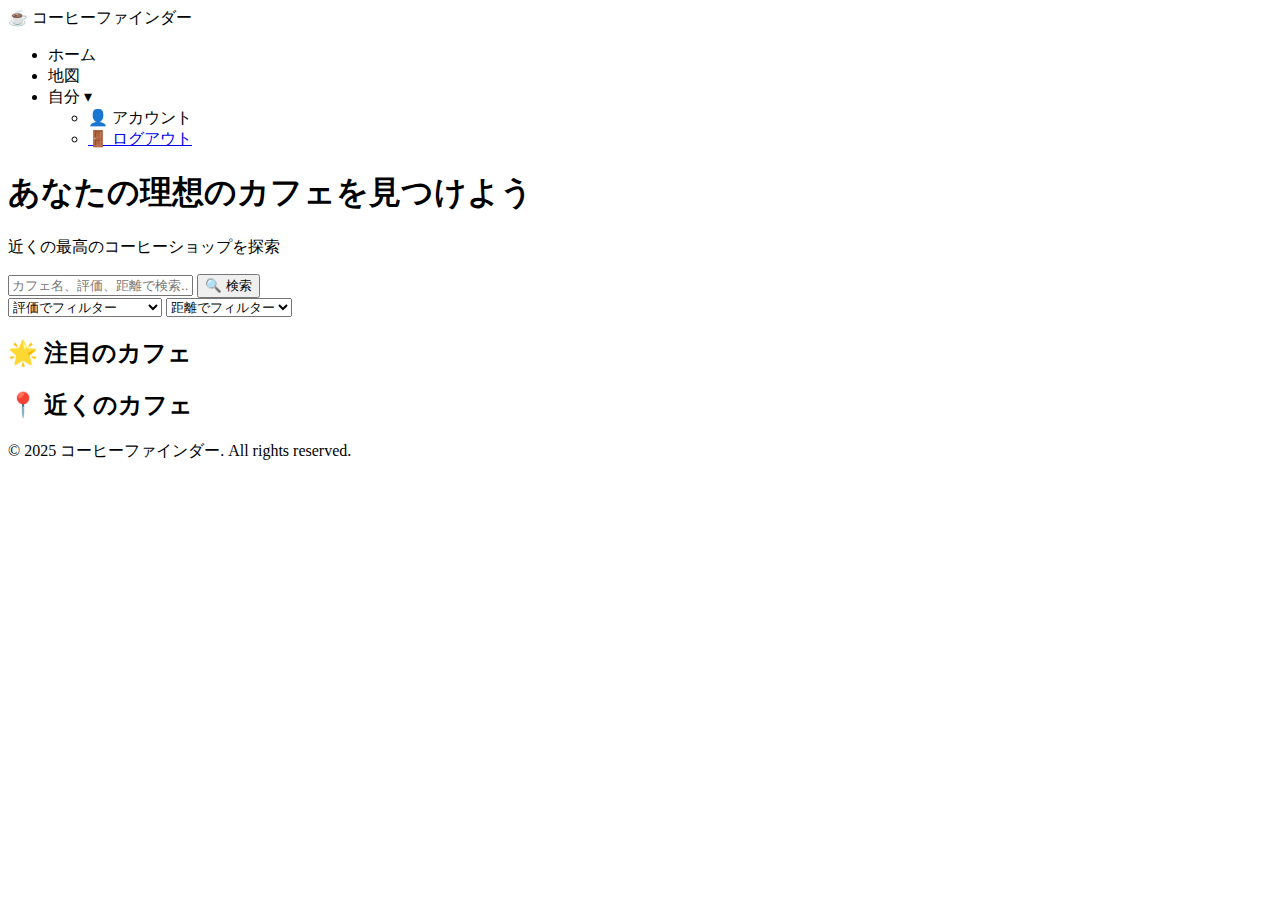
<file: cafe-finder/src/main/resources/templates/index.html>
<!DOCTYPE html>
<html lang="ja" xmlns:th="http://www.thymeleaf.org">
<head>
    <meta charset="UTF-8">
    <meta name="viewport" content="width=device-width, initial-scale=1.0">
    <title>コーヒーファインダー - ホーム</title>

    <link rel="stylesheet" th:href="@{/css/styles.css}">
    <link rel="stylesheet" href="https://cdnjs.cloudflare.com/ajax/libs/font-awesome/6.4.0/css/all.min.css">

    <script th:src="@{/js/main.js}" defer></script>
</head>

<body>
    <nav class="navbar">
        <div class="container">
            <div class="nav-brand">
                <a th:href="@{/}">☕ コーヒーファインダー</a>
            </div>
            <ul class="nav-menu">
                <li><a th:href="@{/}" class="active">ホーム</a></li>
                <li><a th:href="@{/map}">地図</a></li>
                <li class="dropdown">
                    <a th:href="@{/settings}" class="dropdown-toggle">自分 ▾</a>
                    <ul class="dropdown-menu">
                        <li><a th:href="@{/settings}">👤 アカウント</a></li>
                        <li><a href="#" onclick="handleLogout(); return false;">🚪 ログアウト</a></li>
                    </ul>
                </li>
            </ul>
        </div>
    </nav>

    <header class="hero">
        <div class="container">
            <h1>あなたの理想のカフェを見つけよう</h1>
            <p>近くの最高のコーヒーショップを探索</p>

            <div class="search-box">
                <input type="text" id="searchInput" placeholder="カフェ名、評価、距離で検索...">
                <button onclick="searchCoffeeShops()">🔍 検索</button>
            </div>

            <div class="filter-options">
                <select id="filterRating">
                    <option value="">評価でフィルター</option>
                    <option value="5">⭐⭐⭐⭐⭐ 5つ星</option>
                    <option value="4">⭐⭐⭐⭐ 4つ星以上</option>
                    <option value="3">⭐⭐⭐ 3つ星以上</option>
                </select>

                <select id="filterDistance">
                    <option value="">距離でフィルター</option>
                    <option value="1">1km以内</option>
                    <option value="3">3km以内</option>
                    <option value="5">5km以内</option>
                </select>
            </div>
        </div>
    </header>

    <main class="container">
        <section class="featured-section">
            <h2>🌟 注目のカフェ</h2>
            <div id="featuredShops" class="shop-grid"></div>
        </section>

        <section class="nearby-section">
            <h2>📍 近くのカフェ</h2>
            <div id="nearbyShops" class="shop-grid"></div>
            <div id="paginationContainer" class="pagination-container"></div>
        </section>
    </main>

    <footer class="footer">
        <div class="container">
            <p>&copy; 2025 コーヒーファインダー. All rights reserved.</p>
        </div>
    </footer>

    <script>
        document.addEventListener("DOMContentLoaded", () => {
            displayFeaturedShops();
            displayNearbyShops();
        });
    </script>
</body>
</html>
</file>
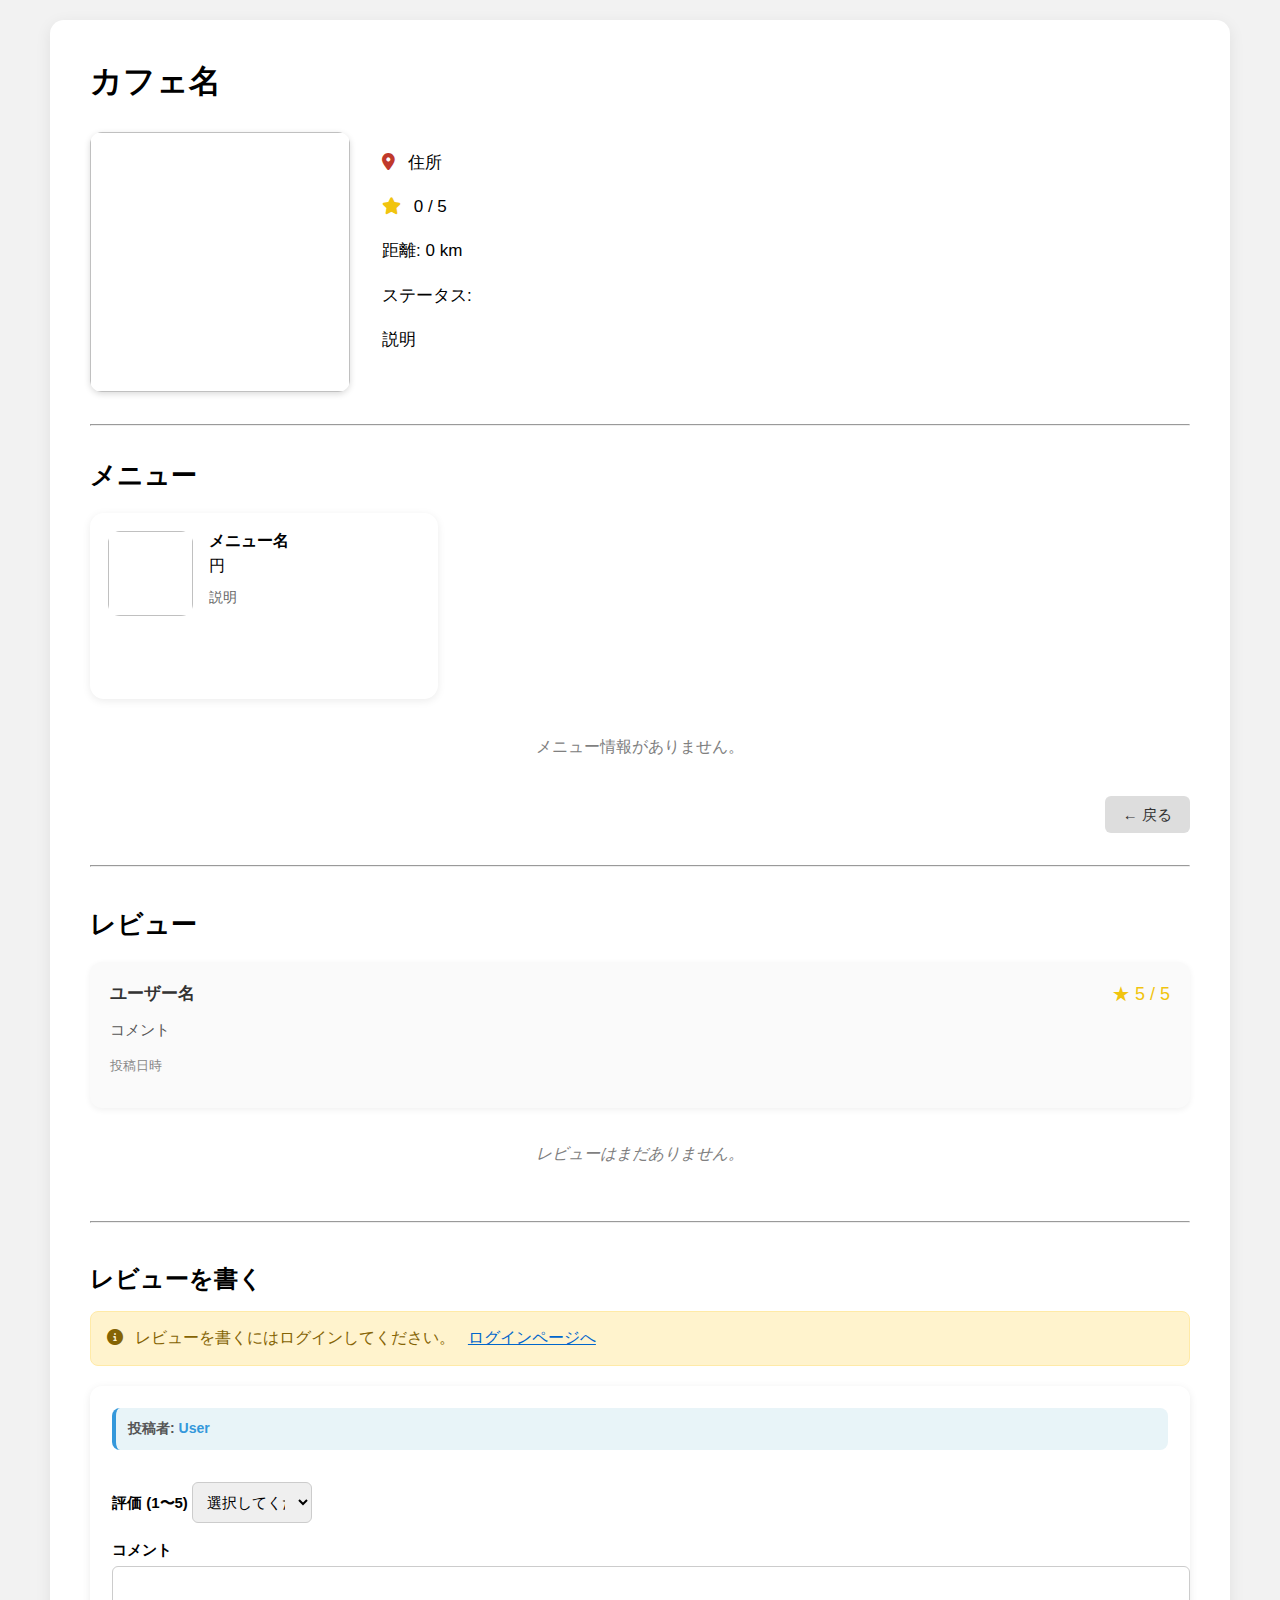
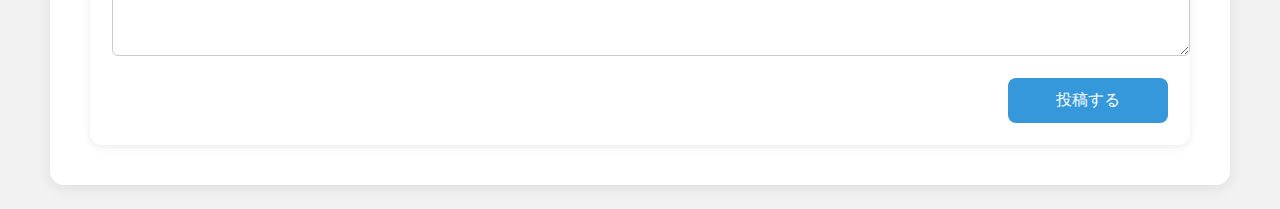
<file: cafe-finder/src/main/resources/templates/details.html>
<!DOCTYPE html>
<html lang="ja" xmlns:th="http://www.thymeleaf.org"
      xmlns:sec="http://www.thymeleaf.org/extras/spring-security">
<head>
    <meta charset="UTF-8">
    <meta name="viewport" content="width=device-width, initial-scale=1.0">
    <title>カフェ詳細 - コーヒーファインダー</title>
    <link rel="stylesheet" href="https://cdnjs.cloudflare.com/ajax/libs/font-awesome/6.4.0/css/all.min.css">
</head>

<body style="
    font-family:'Noto Sans JP', sans-serif;
    background:#f2f2f2;
    margin:0;
    padding:20px 0;
">

    <div style="
        max-width:1100px;
        background:white;
        margin:0 auto;
        padding:40px;
        border-radius:14px;
        box-shadow:0 4px 16px rgba(0,0,0,0.08);
    ">

        <!-- Header -->
        <h2 th:text='${cafe.name}'
            style="margin:0 0 28px; font-size:32px; font-weight:600;">
            カフェ名
        </h2>

        <!-- Cafe Info -->
        <div style="display:flex; gap:32px; align-items:flex-start;">

            <img th:src="${cafe.image}" th:alt="${cafe.name}"
                style="
                    width:260px;
                    height:260px;
                    object-fit:cover;
                    border-radius:12px;
                    box-shadow:0 2px 6px rgba(0,0,0,0.15);
                "/>

            <div style="font-size:17px; line-height:1.6;">
                <p><i class="fas fa-map-marker-alt" style="color:#c0392b; margin-right:8px;"></i>
                    <span th:text="${cafe.address}">住所</span>
                </p>

                <p><i class="fas fa-star" style="color:#f1c40f; margin-right:8px;"></i>
                   <span th:text="${cafe.rating}">0</span> / 5
                </p>

                <p>距離: <span th:text="${cafe.distance}">0</span> km</p>

                <p>
                    ステータス:
                    <span th:text="${cafe.status == 'opening' ? '営業中' : (cafe.status == 'closed' ? '閉店' : '不明')}"></span>
                </p>

                <p th:text="${cafe.description}"
                    style="margin-top:14px;">
                    説明
                </p>
            </div>
        </div>

        <hr style="margin:32px 0;">

        <!-- Menu Section -->
        <h3 style="font-size:26px; margin-bottom:20px;">メニュー</h3>

        <!-- MENU GRID -->
        <div style="
            display:grid;
            grid-template-columns: repeat(3, 1fr);
            gap:28px;
        ">

            <!-- MENU ITEM -->
            <div th:each="dish : ${dishes}"
                style="
                    background:white;
                    padding:18px;
                    border-radius:14px;
                    box-shadow:0 2px 8px rgba(0,0,0,0.08);
                    display:flex;
                    flex-direction:row;
                    gap:16px;
                    min-height:150px;
                    transition:0.2s ease;
                "
                onmouseover="this.style.transform='translateY(-4px)'; this.style.boxShadow='0 4px 12px rgba(0,0,0,0.12)'"
                onmouseout="this.style.transform=''; this.style.boxShadow='0 2px 8px rgba(0,0,0,0.08)'"
            >
                
                <!-- IMAGE -->
                <img th:src="${dish.image}" th:alt="${dish.name}"
                    style="
                        width:85px;
                        height:85px;
                        border-radius:12px;
                        object-fit:cover;
                        flex-shrink:0;
                    " />

                <!-- TEXT -->
                <div style="flex:1; display:flex; flex-direction:column;">
                    <div style="margin-bottom:6px;">
                        <strong th:text="${dish.name}"
                            style="font-size:16px; display:block; margin-bottom:4px;">
                            メニュー名
                        </strong>

                        <span th:text="${dish.price}"
                            style="font-size:15px; color:#555;">
                        </span>円
                    </div>

                    <p th:text="${dish.description}"
                        style="
                            margin:4px 0 0;
                            font-size:14px;
                            color:#666;
                            line-height:1.5;
                        ">
                        説明
                    </p>
                </div>
            </div>

            <p th:if="${#lists.isEmpty(dishes)}"
                style="grid-column:1 / span 3; text-align:center; margin-top:10px; color:gray;">
                メニュー情報がありません。
            </p>
        </div>


        <!-- Back button -->
        <div style="text-align:right; margin-top:32px;">
            <a th:href="@{/}"
                style="
                    padding:10px 18px;
                    background:#ddd;
                    border-radius:6px;
                    text-decoration:none;
                    color:#333;
                    font-size:15px;
                "
                onmouseover="this.style.background='#ccc';"
                onmouseout="this.style.background='#ddd';">
                ← 戻る
            </a>
        </div>
        
        <hr style="margin:40px 0;">

        <!-- REVIEW TITLE -->
        <h3 style="font-size:26px; margin-bottom:20px;">レビュー</h3>

        <!-- LIST OF REVIEWS -->
        <div style="display:flex; flex-direction:column; gap:20px;">

            <!-- ONE REVIEW -->
            <div th:each="review : ${reviews}"
                style="
                    background:#fafafa;
                    padding:20px;
                    border-radius:12px;
                    box-shadow:0 2px 6px rgba(0,0,0,0.06);
                ">
                
                <div style="display:flex; justify-content:space-between;">
                    <!-- USERNAME -->
                    <strong style="font-size:17px; color:#333;"
                            th:text="${review.userName}">
                        ユーザー名
                    </strong>

                    <!-- STARS -->
                    <span style="color:#f1c40f; font-size:18px;">
                        ★ <span th:text="${review.star}">5</span> / 5
                    </span>
                </div>

                <!-- CONTENT -->
                <p th:text="${review.content}"
                    style="margin-top:12px; font-size:15px; color:#555; line-height:1.6;">
                    コメント
                </p>

                <!-- DATE -->
                <p th:text="${review.createdAt != null ? #temporals.format(review.createdAt, 'yyyy/MM/dd HH:mm') : ''}"
                style="margin-top:8px; font-size:13px; color:#888;">
                    投稿日時
                </p>
            </div>

            <!-- NO REVIEW -->
            <p th:if="${#lists.isEmpty(reviews)}"
                style="text-align:center; color:gray; font-style:italic;">
                レビューはまだありません。
            </p>

        </div>

        <hr style="margin:40px 0;">

        <!-- CREATE REVIEW -->
        <h3 style="font-size:24px; margin-bottom:16px;">レビューを書く</h3>

        <div sec:authorize="!isAuthenticated()"
            style="
                background:#fff3cd;
                padding:16px;
                border-radius:8px;
                color:#856404;
                margin-bottom:20px;
                border:1px solid #ffeaa7;
            ">
            <i class="fas fa-info-circle" style="margin-right:8px;"></i>
            レビューを書くにはログインしてください。
            <a href="/login" style="color:#0066cc; text-decoration:underline; margin-left:8px;">ログインページへ</a>
        </div>

        <form sec:authorize="isAuthenticated()" th:action="@{/cafes/{id}/reviews(id=${cafe.id})}" method="post"
            style="
                background:white;
                padding:22px;
                border-radius:12px;
                box-shadow:0 2px 8px rgba(0,0,0,0.08);
                display:flex;
                flex-direction:column;
                gap:18px;
            ">

            <!-- USER INFO -->
            <div style="
                background:#e8f4f8;
                padding:12px;
                border-radius:8px;
                border-left:4px solid #3498db;
                margin-bottom:8px;
            ">
                <p style="margin:0; font-size:14px; color:#555;">
                    <strong>投稿者:</strong> 
                    <span sec:authentication="principal.fullName" style="color:#3498db; font-weight:bold;">User</span>
                </p>
            </div>

            <!-- RATING -->
            <div>
                <label style="font-size:15px; font-weight:bold;">評価 (1〜5)</label>
                <select name="star" required
                    style="
                        width:120px; padding:10px;
                        border-radius:6px; border:1px solid #ccc;
                        margin-top:6px; font-size:15px;
                    ">
                    <option value="">選択してください</option>
                    <option value="5">★★★★★ (5)</option>
                    <option value="4">★★★★☆ (4)</option>
                    <option value="3">★★★☆☆ (3)</option>
                    <option value="2">★★☆☆☆ (2)</option>
                    <option value="1">★☆☆☆☆ (1)</option>
                </select>
            </div>

            <!-- COMMENT -->
            <div>
                <label style="font-size:15px; font-weight:bold;">コメント</label>
                <textarea name="content" rows="4" required
                    style="
                        width:100%; padding:10px;
                        border-radius:6px; border:1px solid #ccc;
                        margin-top:6px; font-size:15px;
                        resize:vertical;
                    "></textarea>
            </div>

            <!-- SUBMIT -->
            <button type="submit"
                style="
                    width:160px;
                    padding:12px;
                    background:#3498db;
                    color:white;
                    border:none;
                    border-radius:8px;
                    font-size:16px;
                    cursor:pointer;
                    align-self:flex-end;
                "
                onmouseover="this.style.background='#2980b9'"
                onmouseout="this.style.background='#3498db'">
                投稿する
            </button>

        </form>

    </div>

</body>
</html>
</file>
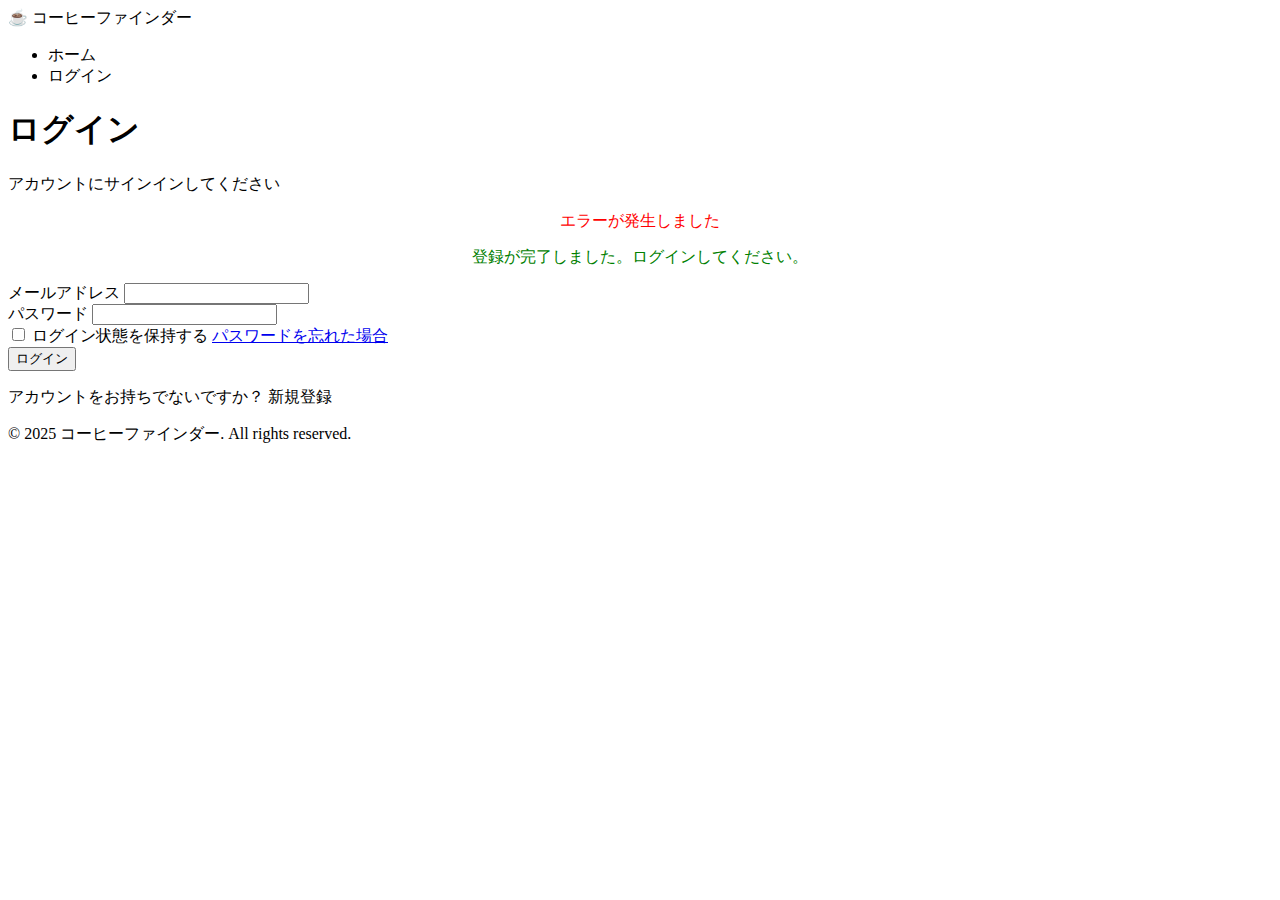
<file: cafe-finder/src/main/resources/templates/login.html>
<!DOCTYPE html>
<html lang="ja" xmlns:th="http://www.thymeleaf.org">
<head>
    <meta charset="UTF-8">
    <meta name="viewport" content="width=device-width, initial-scale=1.0">
    <title>ログイン - コーヒーファインダー</title>
    <link rel="stylesheet" th:href="@{/css/styles.css}">
</head>
<body>
    <nav class="navbar">
        <div class="container">
            <div class="nav-brand">
                <a th:href="@{/}">☕ コーヒーファインダー</a>
            </div>
            <ul class="nav-menu">
                <li><a th:href="@{/}">ホーム</a></li>
                <li><a th:href="@{/login}" class="active">ログイン</a></li>
            </ul>
        </div>
    </nav>

    <main class="auth-container">
        <div class="auth-box">
            <h1>ログイン</h1>
            <p class="auth-subtitle">アカウントにサインインしてください</p>

            <div th:if="${error}" class="error-message" style="color: red; margin-bottom: 15px; text-align: center;">
                <i class="fas fa-exclamation-circle"></i>
                <span th:text="${error}">エラーが発生しました</span>
            </div>

            <div th:if="${param.success}" class="success-message" style="color: green; margin-bottom: 15px; text-align: center;">
                <i class="fas fa-check-circle"></i>
                登録が完了しました。ログインしてください。
            </div>

            <form th:action="@{/login}" method="post">
                <div class="form-group">
                    <label for="email">メールアドレス</label>
                    <input type="email" id="email" name="email" required>
                </div>

                <div class="form-group">
                    <label for="password">パスワード</label>
                    <input type="password" id="password" name="password" required>
                </div>

                <div class="form-group form-group-row">
                    <label class="checkbox-label">
                        <input type="checkbox" id="rememberMe" name="remember-me">
                        ログイン状態を保持する
                    </label>
                    <a href="#" class="forgot-password-link">パスワードを忘れた場合</a>
                </div>

                <button type="submit" class="btn-primary">ログイン</button>
            </form>

            <div class="auth-footer">
                <p>アカウントをお持ちでないですか？ <a th:href="@{/register}">新規登録</a></p>
            </div>
        </div>
    </main>

    <footer class="footer">
        <div class="container">
            <p>&copy; 2025 コーヒーファインダー. All rights reserved.</p>
        </div>
    </footer>
</body>
</html>
</file>
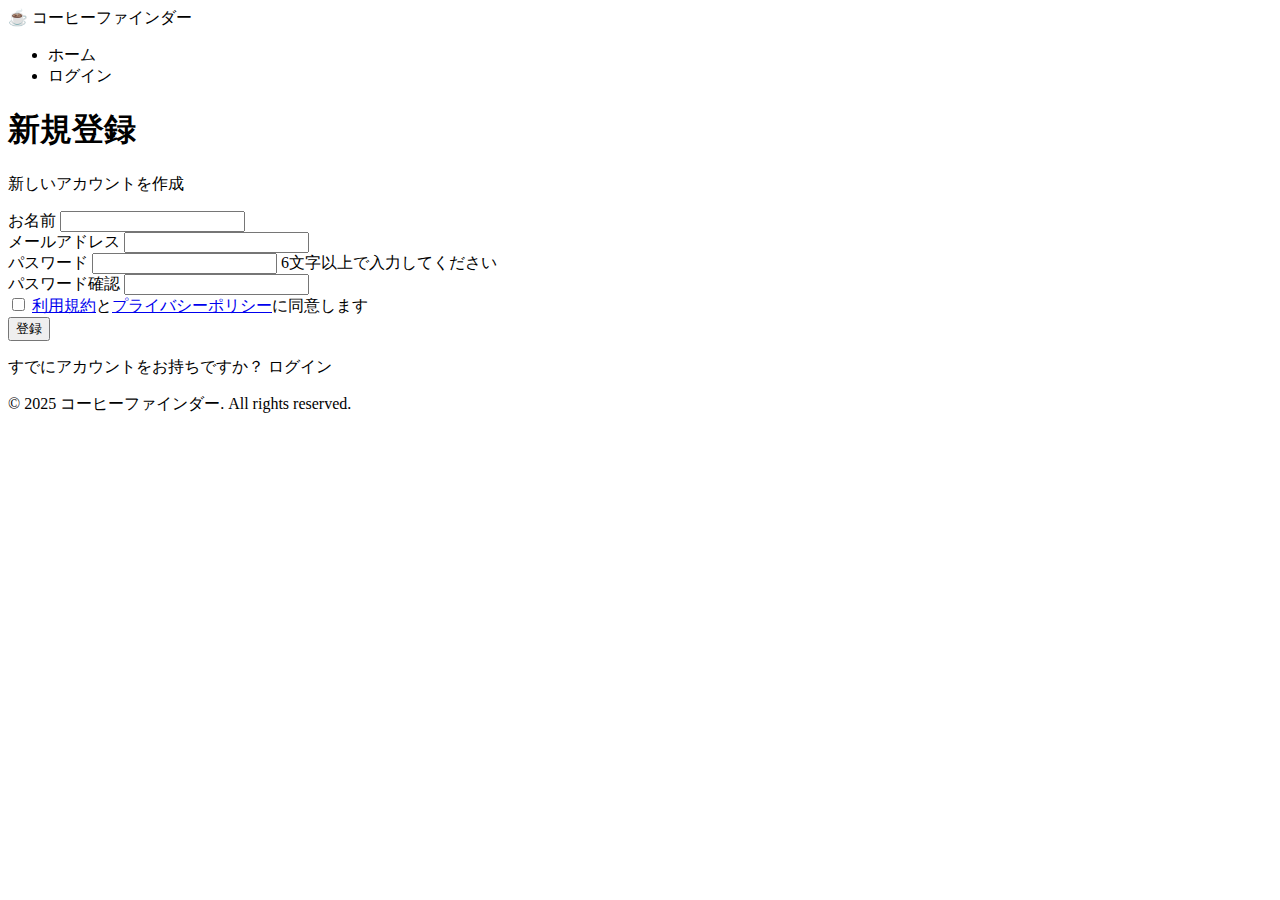
<file: cafe-finder/src/main/resources/templates/register.html>
<!DOCTYPE html>
<html lang="ja" xmlns:th="http://www.thymeleaf.org">
<head>
    <meta charset="UTF-8">
    <meta name="viewport" content="width=device-width, initial-scale=1.0">
    <title>新規登録 - コーヒーファインダー</title>
    <link rel="stylesheet" th:href="@{/css/styles.css}">
</head>
<body>
    <nav class="navbar">
        <div class="container">
            <div class="nav-brand">
                <a th:href="@{/}">☕ コーヒーファインダー</a>
            </div>
            <ul class="nav-menu">
                <li><a th:href="@{/}">ホーム</a></li>
                <li><a th:href="@{/login}">ログイン</a></li>
            </ul>
        </div>
    </nav>

    <main class="auth-container">
        <div class="auth-box">
            <h1>新規登録</h1>
            <p class="auth-subtitle">新しいアカウントを作成</p>

            <div th:if="${error}" class="error-message" style="color: red; margin-bottom: 15px; text-align: center;">
                <p th:text="${error}"></p>
            </div>

            <form th:action="@{/register}" th:object="${user}" method="post">
                
                <div class="form-group">
                    <label for="name">お名前</label>
                    <input type="text" id="name" th:field="*{name}" required>
                </div>

                <div class="form-group">
                    <label for="email">メールアドレス</label>
                    <input type="email" id="email" th:field="*{email}" required>
                </div>

                <div class="form-group">
                    <label for="password">パスワード</label>
                    <input type="password" id="password" th:field="*{password}" required minlength="6">
                    <span class="helper-text">6文字以上で入力してください</span>
                </div>

                <div class="form-group">
                    <label for="confirmPassword">パスワード確認</label>
                    <input type="password" id="confirmPassword" name="confirmPassword" required>
                </div>

                <div class="form-group">
                    <label class="checkbox-label">
                        <input type="checkbox" id="agreeTerms" required>
                        <a href="#">利用規約</a>と<a href="#">プライバシーポリシー</a>に同意します
                    </label>
                </div>

                <button type="submit" class="btn-primary">登録</button>
            </form>

            <div class="auth-footer">
                <p>すでにアカウントをお持ちですか？ <a th:href="@{/login}">ログイン</a></p>
            </div>
        </div>
    </main>

    <footer class="footer">
        <div class="container">
            <p>&copy; 2025 コーヒーファインダー. All rights reserved.</p>
        </div>
    </footer>

<script>
        document.querySelector('form').addEventListener('submit', function(e) {
            var pass = document.getElementById('password').value;
            var confirm = document.getElementById('confirmPassword').value;
            
            // Xóa thông báo lỗi cũ (nếu có)
            var errorSpan = document.getElementById('confirmPasswordError');
            if(errorSpan) errorSpan.textContent = "";

            if (pass !== confirm) {
                e.preventDefault(); // Chặn gửi form
                // Hiển thị lỗi (bạn có thể dùng alert hoặc gán text vào thẻ span lỗi)
                if(errorSpan) {
                    errorSpan.textContent = "Mật khẩu xác nhận không khớp!";
                    errorSpan.style.color = "red";
                } else {
                    alert('Mật khẩu xác nhận không khớp!');
                }
            }
        });
    </script>
    </body>
</html>
</file>
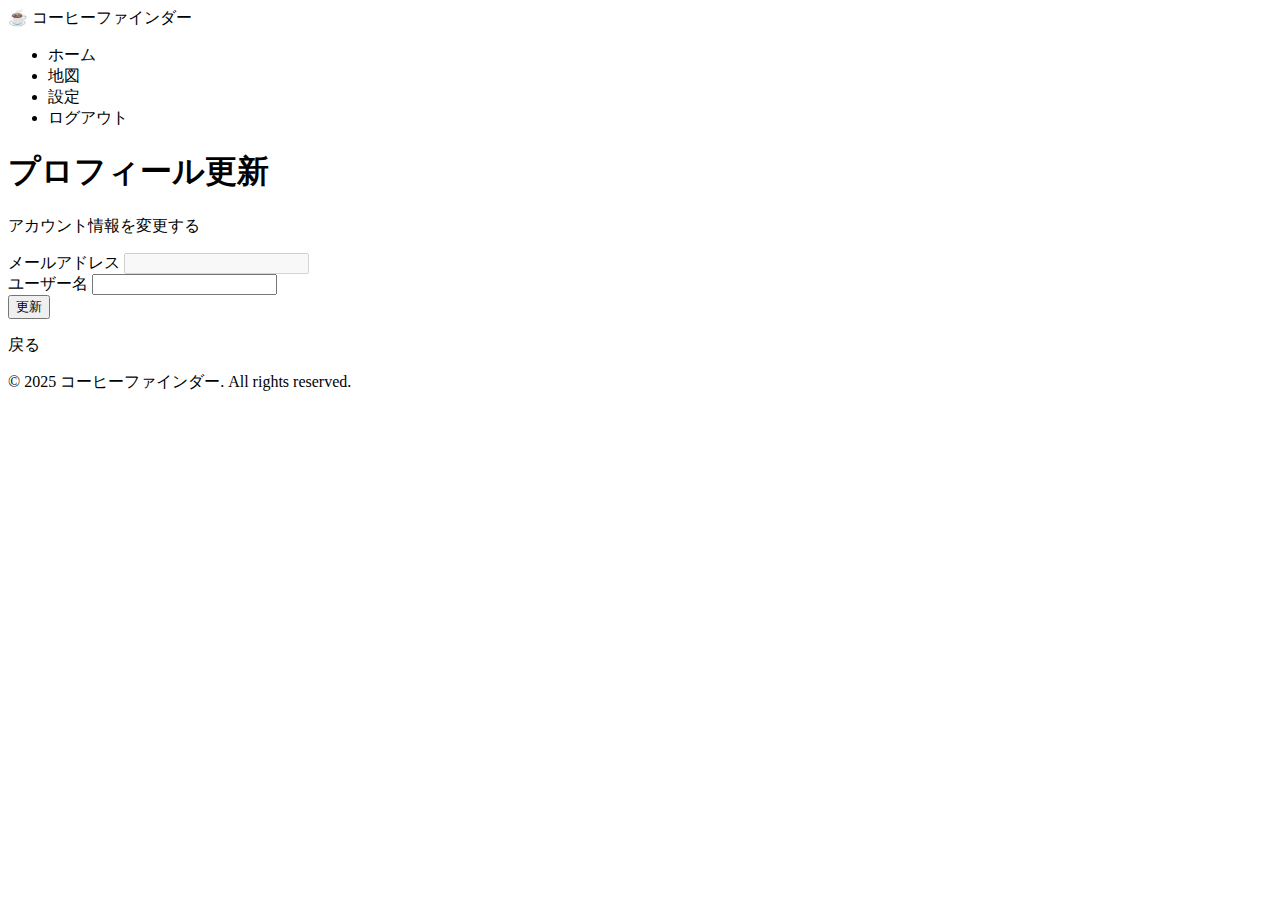
<file: cafe-finder/src/main/resources/templates/update.html>
<!DOCTYPE html>
<html lang="ja" xmlns:th="http://www.thymeleaf.org">
<head>
    <meta charset="UTF-8">
    <meta name="viewport" content="width=device-width, initial-scale=1.0">
    <title>プロフィール更新 - コーヒーファインダー</title>
    <link rel="stylesheet" th:href="@{/css/styles.css}">
</head>
<body>
<nav class="navbar">
    <div class="container">
        <div class="nav-brand">
            <a th:href="@{/}">☕ コーヒーファインダー</a>
        </div>
        <ul class="nav-menu">
            <li><a th:href="@{/}">ホーム</a></li>
            <li><a th:href="@{/map}">地図</a></li>
            <li><a th:href="@{/settings}">設定</a></li>
            <li><a th:href="@{/logout}">ログアウト</a></li>
        </ul>
    </div>
</nav>

<main class="auth-container">
    <div class="auth-box">
        <h1>プロフィール更新</h1>
        <p class="auth-subtitle">アカウント情報を変更する</p>

        <!-- Hiển thị lỗi từ backend -->
        <div th:if="${error}" class="error-message" style="color: red; margin-bottom: 15px; text-align: center;">
            <p th:text="${error}"></p>
        </div>

        <!-- Form UPDATE -->
        <form th:action="@{/update}" th:object="${userUpdateRequest}" method="post">
            <input type="hidden" name="_method" value="put"/> <!-- Cho phép dùng PUT -->

            <div class="form-group">
                <label for="email">メールアドレス</label>
                <input type="email" id="email" th:value="${email}" disabled>
            </div>

            <div class="form-group">
                <label for="name">ユーザー名</label>
                <input type="text" id="name" th:field="*{name}" required>
            </div>


            <button type="submit" class="btn-primary">更新</button>
        </form>

        <div class="auth-footer">
            <p><a th:href="@{/}">戻る</a></p>
        </div>
    </div>
</main>

<footer class="footer">
    <div class="container">
        <p>&copy; 2025 コーヒーファインダー. All rights reserved.</p>
    </div>
</footer>

</body>
</html>
</file>
